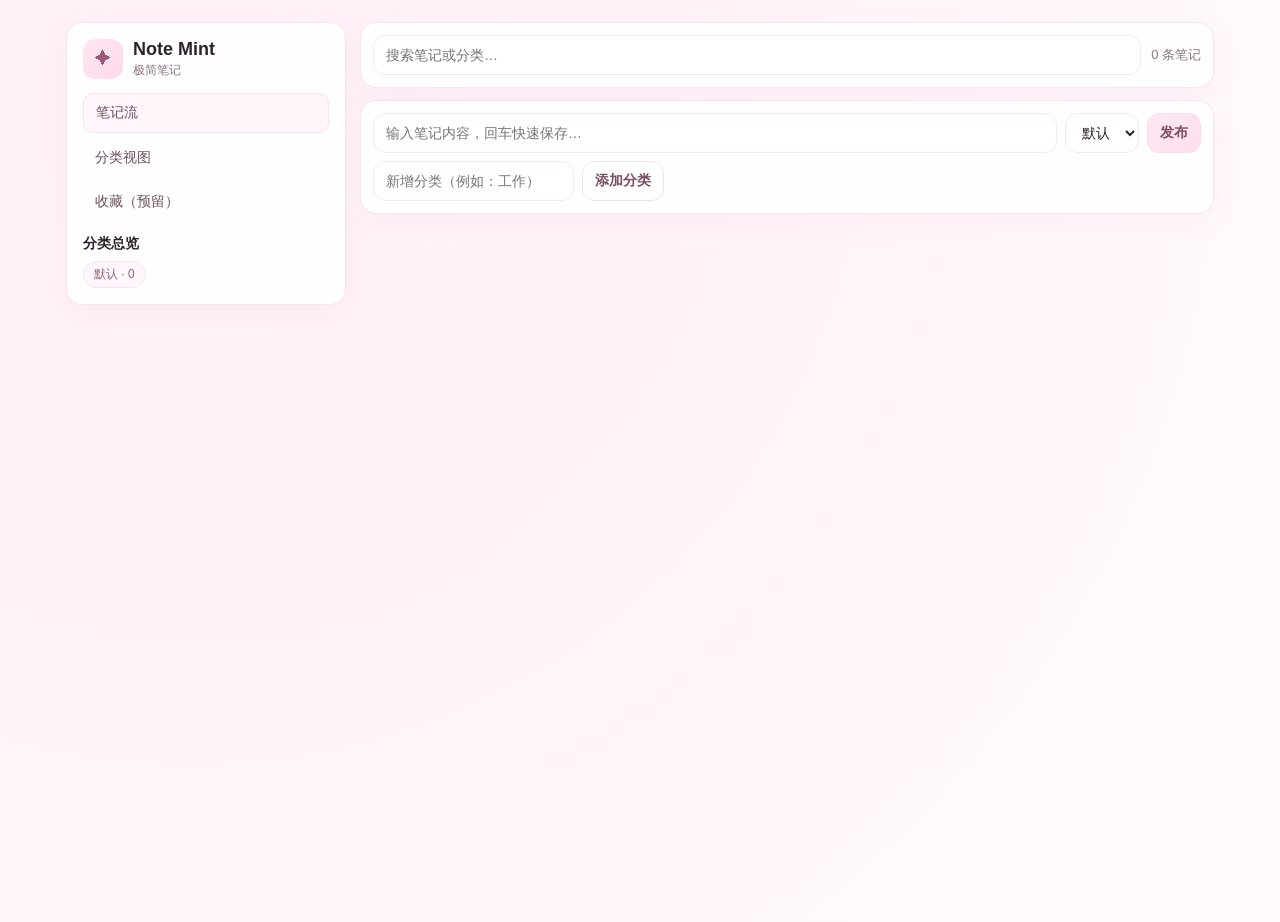
<file: index.html>
<!doctype html>
<html lang="zh-CN">
  <head>
    <meta charset="UTF-8" />
    <meta name="viewport" content="width=device-width, initial-scale=1.0" />
    <title>极简笔记</title>
    <link rel="stylesheet" href="./styles.css" />
  </head>
  <body>
    <div class="app-shell">
      <aside class="sidebar card-soft">
        <div class="brand">
          <div class="brand-icon">✦</div>
          <div>
            <h1>Note Mint</h1>
            <p>极简笔记</p>
          </div>
        </div>

        <nav class="menu">
          <a class="active" href="javascript:void(0)">笔记流</a>
          <a href="javascript:void(0)">分类视图</a>
          <a href="javascript:void(0)">收藏（预留）</a>
        </nav>

        <div class="side-block">
          <h3>分类总览</h3>
          <div id="categoryList" class="category-list"></div>
        </div>
      </aside>

      <main class="main-panel">
        <header class="topbar card-soft">
          <input id="searchInput" class="search" type="text" placeholder="搜索笔记或分类…" />
          <div class="top-meta">
            <span id="countText">0 条笔记</span>
          </div>
        </header>

        <section class="composer card-soft">
          <div class="row">
            <input id="quickInput" type="text" placeholder="输入笔记内容，回车快速保存…" />
            <select id="categorySelect"></select>
            <button id="addBtn">发布</button>
          </div>
          <div class="row row-gap">
            <input id="newCategoryInput" type="text" placeholder="新增分类（例如：工作）" />
            <button id="addCategoryBtn" class="ghost">添加分类</button>
          </div>
        </section>

        <section id="notesList" class="note-grid"></section>
      </main>
    </div>

    <template id="noteTpl">
      <article class="note-card card-soft">
        <div class="note-head">
          <span class="tag"></span>
          <button class="del">删除</button>
        </div>
        <p class="content"></p>
        <time class="time"></time>
      </article>
    </template>

    <script src="./app.js"></script>
  </body>
</html>
</file>
<file: styles.css>
:root {
  --bg-1: #fff4f9;
  --bg-2: #fffbfd;
  --pink-1: #ffe6f1;
  --pink-2: #ffd9ea;
  --text: #2d232a;
  --muted: #8a7683;
  --line: #f7e6ef;
  --white: #ffffff;
  --radius: 16px;
}

* {
  box-sizing: border-box;
}

body {
  margin: 0;
  min-height: 100vh;
  font-family: -apple-system, BlinkMacSystemFont, "Segoe UI", Roboto, "PingFang SC", "Microsoft YaHei", sans-serif;
  color: var(--text);
  background: radial-gradient(circle at 15% 10%, #fff0f7 0%, var(--bg-1) 45%, var(--bg-2) 100%);
}

.card-soft {
  background: rgba(255, 255, 255, 0.88);
  border: 1px solid rgba(248, 226, 238, 0.92);
  border-radius: var(--radius);
  box-shadow: 0 8px 24px rgba(208, 159, 184, 0.08);
  backdrop-filter: blur(3px);
}

.app-shell {
  max-width: 1180px;
  margin: 22px auto;
  padding: 0 16px 24px;
  display: grid;
  grid-template-columns: 280px 1fr;
  gap: 14px;
}

.sidebar {
  padding: 16px;
  display: flex;
  flex-direction: column;
  gap: 14px;
}

.brand {
  display: flex;
  align-items: center;
  gap: 10px;
}

.brand-icon {
  width: 40px;
  height: 40px;
  display: flex;
  align-items: center;
  justify-content: center;
  border-radius: 12px;
  background: linear-gradient(135deg, var(--pink-1), var(--pink-2));
  color: #9b587a;
}

.brand h1 {
  margin: 0;
  font-size: 18px;
}

.brand p {
  margin: 2px 0 0;
  font-size: 12px;
  color: var(--muted);
}

.menu {
  display: grid;
  gap: 6px;
}

.menu a {
  text-decoration: none;
  color: #6c4f5f;
  border-radius: 10px;
  padding: 10px 12px;
  font-size: 14px;
}

.menu a.active,
.menu a:hover {
  background: #fff5fa;
  border: 1px solid #f7e2ee;
}

.side-block h3 {
  margin: 0 0 8px;
  font-size: 14px;
}

.category-list {
  display: flex;
  flex-wrap: wrap;
  gap: 8px;
}

.pill {
  font-size: 12px;
  color: #8a6577;
  background: #fff6fb;
  border: 1px solid #f6e4ee;
  border-radius: 999px;
  padding: 4px 10px;
}

.main-panel {
  display: flex;
  flex-direction: column;
  gap: 12px;
}

.topbar,
.composer {
  padding: 12px;
}

.topbar {
  display: flex;
  align-items: center;
  gap: 10px;
}

.top-meta {
  color: var(--muted);
  font-size: 13px;
  white-space: nowrap;
}

.search,
input,
select,
button {
  height: 40px;
  border-radius: 12px;
  border: 1px solid var(--line);
  background: #fff;
  font-size: 14px;
  color: var(--text);
  padding: 0 12px;
}

.search {
  flex: 1;
}

.row {
  display: flex;
  gap: 8px;
}

.row-gap {
  margin-top: 8px;
}

#quickInput {
  flex: 1;
}

input:focus,
select:focus {
  outline: 2px solid #fdeaf3;
  border-color: #f7ddeb;
}

button {
  cursor: pointer;
  background: linear-gradient(135deg, #ffe9f3, #ffddee);
  border-color: #f7ddeb;
  color: #7a4d63;
  font-weight: 600;
}

button.ghost {
  background: #fff;
}

.note-grid {
  display: grid;
  grid-template-columns: repeat(auto-fill, minmax(240px, 1fr));
  gap: 10px;
}

.note-card {
  padding: 12px;
  min-height: 136px;
  display: flex;
  flex-direction: column;
}

.note-head {
  display: flex;
  justify-content: space-between;
  align-items: center;
}

.tag {
  display: inline-flex;
  align-items: center;
  border-radius: 999px;
  padding: 4px 10px;
  font-size: 12px;
  background: #fff6fb;
  border: 1px solid #f7e5ef;
  color: #886175;
}

.del {
  height: 28px;
  border-radius: 8px;
  background: #fff;
  color: #bb6a88;
  border: 1px solid #f7dfe9;
  font-weight: 500;
}

.content {
  margin: 10px 0;
  flex: 1;
  line-height: 1.5;
  font-size: 14px;
  white-space: pre-wrap;
  word-break: break-word;
}

.time {
  font-size: 12px;
  color: var(--muted);
}

@media (max-width: 900px) {
  .app-shell {
    grid-template-columns: 1fr;
  }
}
</file>
